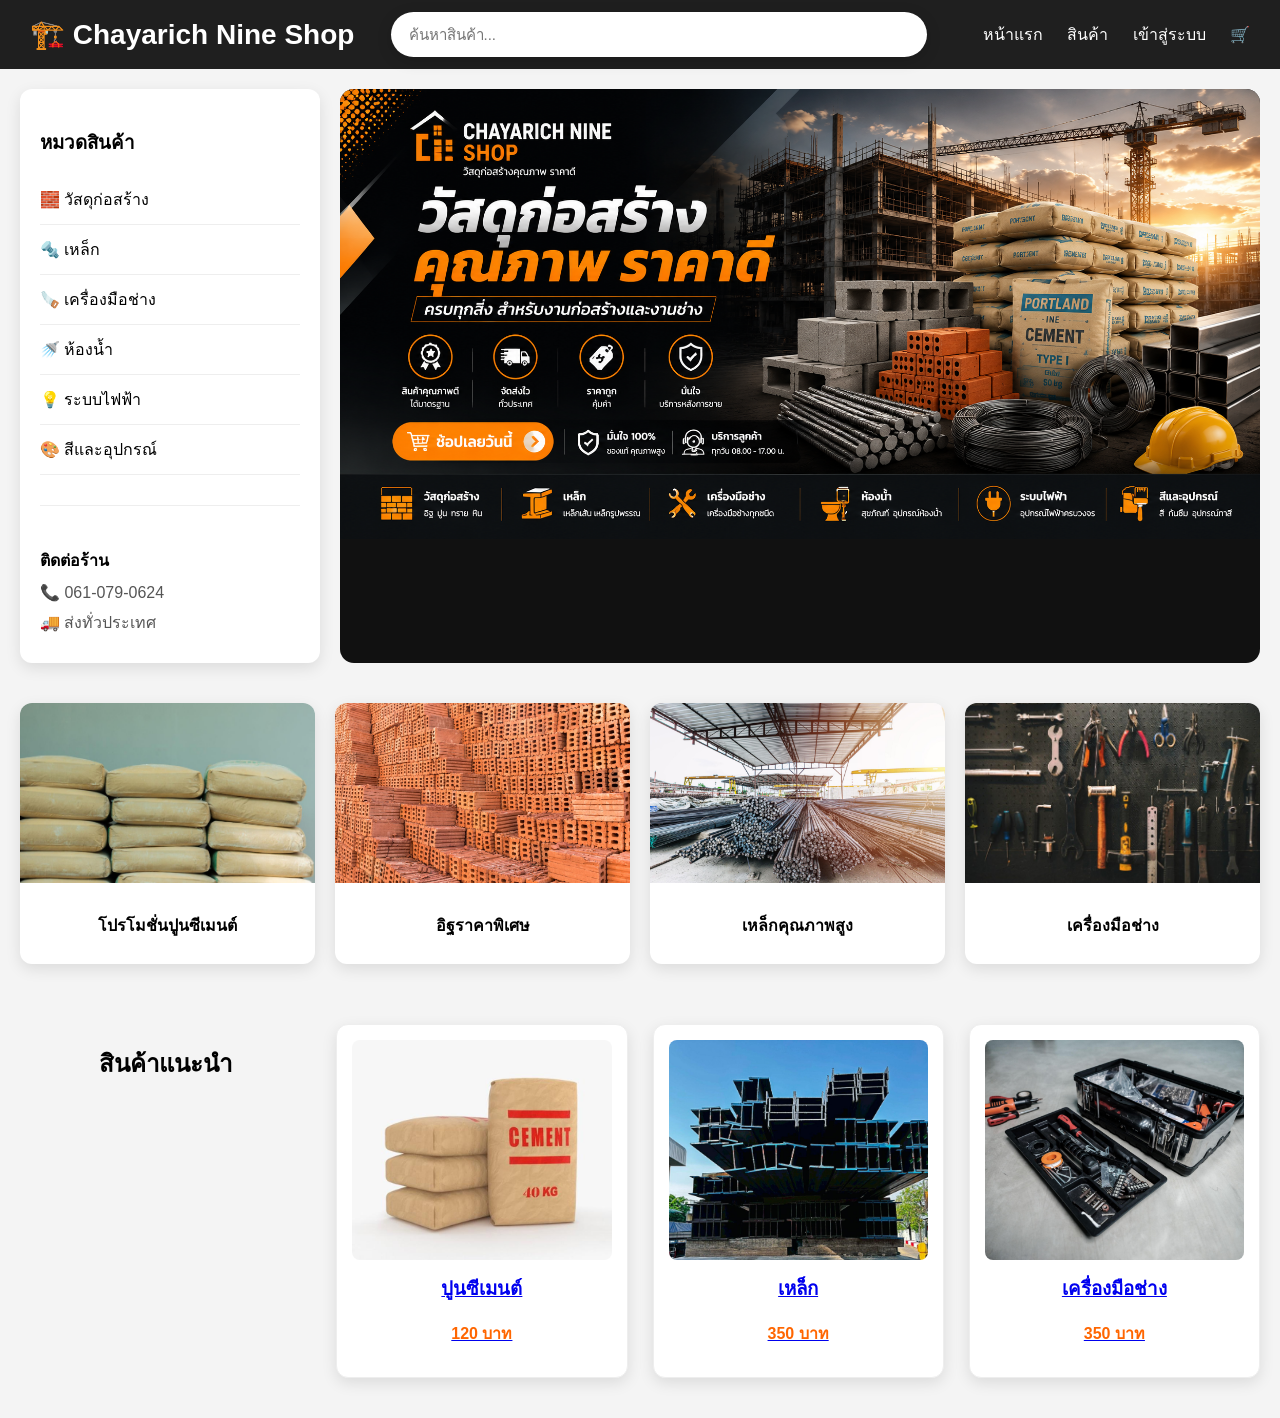
<file: index.html>
<!DOCTYPE html>
<html lang="th">
<head>
<meta charset="UTF-8">
<title>Chayarich Nine Shop</title>
<link rel="stylesheet" href="style.css">
</head>

<body>

<!-- HEADER -->
<header class="topbar">

  <div class="logo">
    🏗️ Chayarich Nine Shop
  </div>

  <div class="search-box">
    <input type="text" placeholder="ค้นหาสินค้า...">
  </div>

<div class="menu">
  <a href="index.html">หน้าแรก</a>
  <a href="products.html">สินค้า</a>
  <a href="#">เข้าสู่ระบบ</a>
  <a href="#">🛒</a>
</div>

</header>

<!-- MAIN BANNER -->
<section class="main-banner">

  <aside class="sidebar">
    <h3>หมวดสินค้า</h3>

    <ul>
      <li>🧱 วัสดุก่อสร้าง</li>
      <li>🔩 เหล็ก</li>
      <li>🪚 เครื่องมือช่าง</li>
      <li>🚿 ห้องน้ำ</li>
      <li>💡 ระบบไฟฟ้า</li>
      <li>🎨 สีและอุปกรณ์</li>
    </ul>

<div class="side-contact">
  <h4>ติดต่อร้าน</h4>
  <p>📞 061-079-0624</p>
  <p>🚚 ส่งทั่วประเทศ</p>
</div>

</aside>

  <div class="banner">
    <img src="./images/banner.png">
  </div>

</section>

<!-- PROMOTION -->
<section class="promo-grid">

  <div class="promo-card">
    <img src="./images/item1.jpg">
    <p>โปรโมชั่นปูนซีเมนต์</p>
  </div>

  <div class="promo-card">
    <img src="./images/item3.jpg">
    <p>อิฐราคาพิเศษ</p>
  </div>

  <div class="promo-card">
    <img src="./images/item4.jpg">
    <p>เหล็กคุณภาพสูง</p>
  </div>

  <div class="promo-card">
    <img src="./images/item8.jpg">
    <p>เครื่องมือช่าง</p>
  </div>

</section>

<!-- FEATURED PRODUCTS -->
<section class="featured">

  <h2>สินค้าแนะนำ</h2>

  <div class="product">
    <a href="product-detail.html">
      <img src="./images/item13.jpg">
      <h3>ปูนซีเมนต์</h3>
      <p>120 บาท</p>
    </a>
  </div>


  <div class="product">
    <a href="product-detail.html">
      <img src="./images/item14.jpg">
      <h3>เหล็ก</h3>
      <p>350 บาท</p>
    </a>
  </div>

  <div class="product">
    <a href="product-detail.html">
      <img src="./images/item10.jpg">
      <h3>เครื่องมือช่าง</h3>
      <p>350 บาท</p>
    </a>
  </div>

</section>

</body>
</html>
</file>
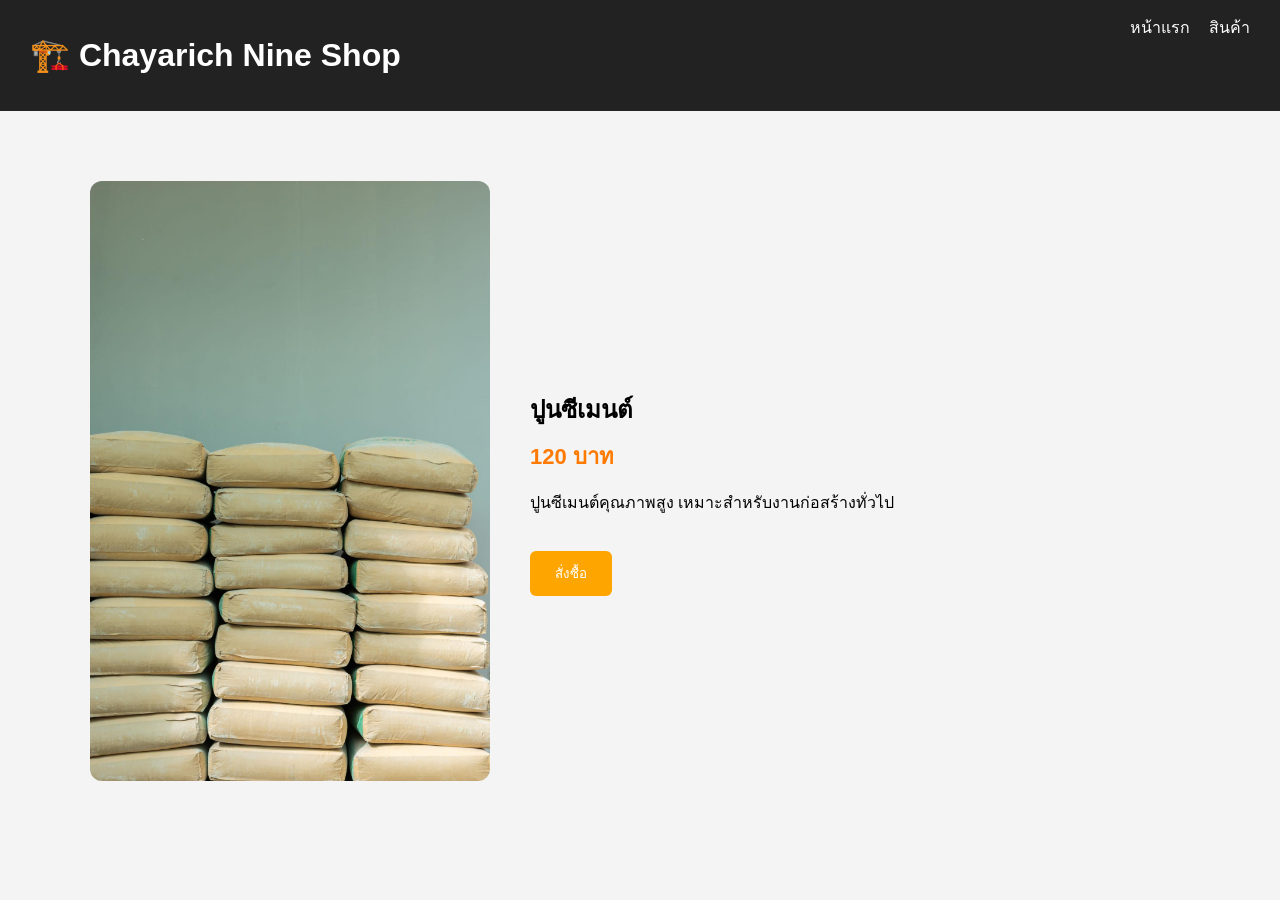
<file: product-detail.html>
<!DOCTYPE html>
<html lang="th">
<head>
<meta charset="UTF-8">
<title>รายละเอียดสินค้า</title>
<link rel="stylesheet" href="style.css">
</head>

<body>

<header>
  <h1>🏗️ Chayarich Nine Shop</h1>
  <nav>
    <a href="index.html">หน้าแรก</a>
    <a href="products.html">สินค้า</a>
  </nav>
</header>

<section class="detail">

  <div class="detail-img">
    <img src="./images/item1.jpg">
  </div>

  <div class="detail-info">
    <h2>ปูนซีเมนต์</h2>
    <p class="price">120 บาท</p>

    <p>
      ปูนซีเมนต์คุณภาพสูง เหมาะสำหรับงานก่อสร้างทั่วไป
    </p>

    <button class="buy-btn">สั่งซื้อ</button>
  </div>

</section>

</body>
</html>
</file>
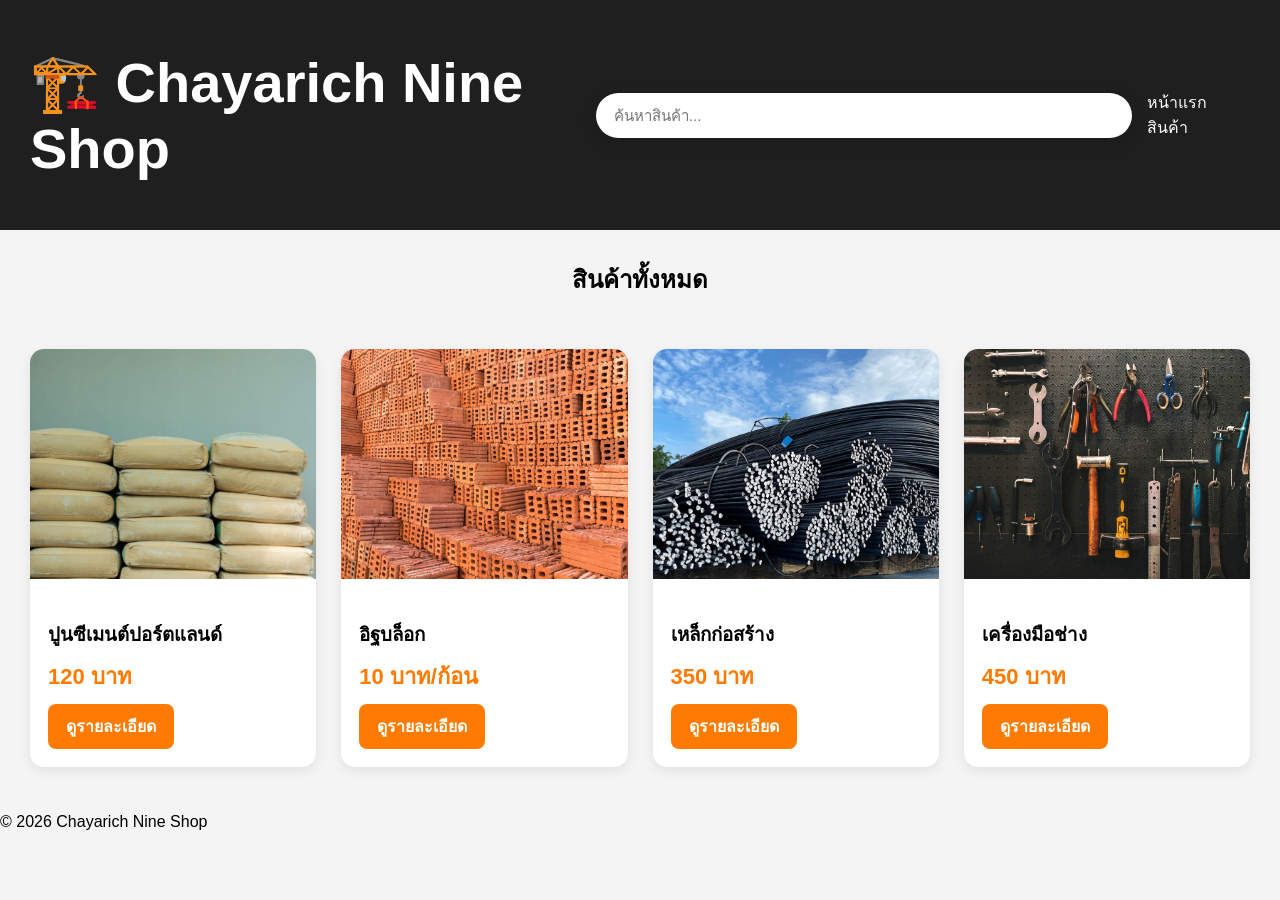
<file: products.html>
<!DOCTYPE html>
<html lang="th">
<head>
<meta charset="UTF-8">
<title>สินค้า - Chayarich Nine</title>
<link rel="stylesheet" href="style.css">
</head>

<body>

<header class="topbar">

  <div class="logo">
    <h1>🏗️ Chayarich Nine Shop</h1>
  </div>

  <div class="search-box">
    <input type="text" placeholder="ค้นหาสินค้า...">
  </div>

  <nav>
    <a href="index.html">หน้าแรก</a>
    <a href="products.html">สินค้า</a>
  </nav>

</header>

<section class="page-title">
  <h2>สินค้าทั้งหมด</h2>
</section>

<section class="products-page">

  <div class="products-grid">

    <div class="product-card">
      <img src="images/item1.jpg">

      <div class="product-info">
        <h3>ปูนซีเมนต์ปอร์ตแลนด์</h3>

        <p class="price">120 บาท</p>

        <a href="product-detail.html" class="detail-btn">
          ดูรายละเอียด
        </a>
      </div>
    </div>

    <div class="product-card">
      <img src="images/item3.jpg">

      <div class="product-info">
        <h3>อิฐบล็อก</h3>

        <p class="price">10 บาท/ก้อน</p>

        <a href="product-detail.html" class="detail-btn">
          ดูรายละเอียด
        </a>
      </div>
    </div>

    <div class="product-card">
      <img src="images/item5.jpg">

      <div class="product-info">
        <h3>เหล็กก่อสร้าง</h3>

        <p class="price">350 บาท</p>

        <a href="product-detail.html" class="detail-btn">
          ดูรายละเอียด
        </a>
      </div>
    </div>

    <div class="product-card">
      <img src="images/item8.jpg">

      <div class="product-info">
        <h3>เครื่องมือช่าง</h3>

        <p class="price">450 บาท</p>

        <a href="product-detail.html" class="detail-btn">
          ดูรายละเอียด
        </a>
      </div>
    </div>

  </div>

</section>

<footer>
  <p>© 2026 Chayarich Nine Shop</p>
</footer>

</body>
</html>
</file>
<file: style.css>
body {
  font-family: Arial;
  margin: 0;
  background: #f4f4f4;
}

/* HEADER */
header {
  background: #222;
  color: white;
  padding: 15px 30px;
  display: flex;
  justify-content: space-between;
}

nav a {
  color: white;
  margin-left: 15px;
  text-decoration: none;
}

/* HERO */
.hero {
  background: linear-gradient(rgba(0,0,0,0.5), rgba(0,0,0,0.5)),
              url('https://images.unsplash.com/photo-1503387762-592deb58ef4e');
  background-size: cover;
  background-position: center;
  height: 300px;
  display: flex;
  justify-content: center;
  align-items: center;
}

.hero-content {
  color: white;
  text-align: center;
}

.hero-content h2 {
  font-size: 28px;
  font-weight: bold;
}

.btn {
  background: orange;
  color: white;
  padding: 10px 20px;
  text-decoration: none;
  border-radius: 5px;
}

.btn:hover {
  background: #ff6600;
}

/* CATEGORIES */
.categories {
  display: flex;
  justify-content: center;
  gap: 20px;
  padding: 30px;
  background: #fff;
}

.categories div {
  background: #eee;
  padding: 12px 20px;
  border-radius: 8px;
  cursor: pointer;
  box-shadow: 0 3px 10px rgba(0,0,0,0.1);
}

.categories div:hover {
  background: orange;
  color: white;
}


/* PRODUCTS */
.featured {
  max-width: 1400px;
  margin: auto;
  padding: 40px 20px;
}

.featured h2 {
  text-align: center;
  margin-bottom: 30px;
  width: 100%;
}

.featured {
  display: grid;
  grid-template-columns: repeat(auto-fit, minmax(250px, 1fr));
  gap: 25px;
}

.product {
  background: white;
  padding: 15px;
  border-radius: 12px;
  text-align: center;
  box-shadow: 0 5px 15px rgba(0,0,0,0.1);
  transition: 0.3s;
  border: 1px solid #eee;
  cursor: pointer;
}

.product h3 {
  margin-top: 10px;
}

.product:hover {
  transform: translateY(-8px);
  box-shadow: 0 10px 25px rgba(0,0,0,0.15);
}

.product p {
  color: #ff6600;
  font-weight: bold;
}

.product img {
  width: 100%;
  height: 220px;
  object-fit: cover;
  border-radius: 8px;
}


.detail {
  max-width: 1100px;
  margin: 50px auto;
  display: flex;
  gap: 40px;
  padding: 20px;
  align-items: center;
}

.detail-img img {
  width: 400px;
  border-radius: 12px;
}

.detail-info {
  flex: 1;
}

.detail-info h2 {
  margin-bottom: 10px;
}

.price {
  color: orange;
  font-size: 22px;
  font-weight: bold;
}

.buy-btn {
  background: orange;
  color: white;
  padding: 12px 25px;
  border: none;
  border-radius: 6px;
  cursor: pointer;
  margin-top: 20px;
}


/* TOPBAR */
.topbar {
  background: #1f1f1f;
  color: white;
  display: flex;
  align-items: center;
  justify-content: space-between;
  padding: 12px 30px;
}

.logo {
  font-size: 28px;
  font-weight: bold;
}

.search-box input {
  width: 500px;
  padding: 14px 18px;
  border-radius: 30px;
  border: none;
  outline: none;
  font-size: 15px;
  box-shadow: 0 4px 15px rgba(0,0,0,0.15);
}

.menu a {
  color: white;
  margin-left: 20px;
  text-decoration: none;
}

/* MAIN BANNER */
.main-banner {
  display: flex;
  gap: 20px;
  padding: 20px;
}

.sidebar {
  width: 260px;
  background: white;
  border-radius: 12px;
  padding: 20px;
  box-shadow: 0 5px 15px rgba(0,0,0,0.1);
}

.sidebar ul {
  list-style: none;
  padding: 0;
}

.sidebar li {
  padding: 12px 0;
  border-bottom: 1px solid #eee;
  cursor: pointer;
}

.sidebar li:hover {
  color: orange;
}

.banner {
  flex: 1;
  height: auto;
  border-radius: 14px;
  overflow: hidden;
  background: #111;
}

.banner img {
  width: 100%;
  height: auto;
  display: block;
  object-position: center;
  display: block;
}

/* PROMOTION */
.promo-grid {
  display: grid;
  grid-template-columns: repeat(4, 1fr);
  gap: 20px;
  padding: 20px;
}

.promo-card {
  background: white;
  border-radius: 12px;
  overflow: hidden;
  text-align: center;
  box-shadow: 0 5px 15px rgba(0,0,0,0.1);
}

.promo-card img {
  width: 100%;
  height: 180px;
  object-fit: cover;
}

.promo-card p {
  padding: 10px;
  font-weight: bold;
}

.side-contact {
  margin-top: 30px;
  padding-top: 20px;
  border-top: 1px solid #eee;
}

.side-contact h4 {
  margin-bottom: 10px;
}

.side-contact p {
  margin: 8px 0;
  color: #555;
}

.promo-card {
  transition: 0.3s;
}

.promo-card:hover {
  transform: translateY(-6px);
  box-shadow: 0 10px 20px rgba(0,0,0,0.15);
}

.products-page {
  padding: 30px;
}

.products-grid {
  display: grid;
  grid-template-columns: repeat(4, 1fr);
  gap: 25px;
}

.product-card {
  background: white;
  border-radius: 14px;
  overflow: hidden;
  box-shadow: 0 4px 12px rgba(0,0,0,0.08);
  transition: 0.3s;
}

.product-card:hover {
  transform: translateY(-5px);
  box-shadow: 0 10px 25px rgba(0,0,0,0.15);
}

.product-card img {
  width: 100%;
  height: 230px;
  object-fit: cover;
}

.product-info {
  padding: 18px;
}

.product-info h3 {
  margin-bottom: 10px;
}

.price {
  color: #ff7a00;
  font-size: 22px;
  font-weight: bold;
  margin: 10px 0;
}

.detail-btn {
  display: inline-block;
  background: #ff7a00;
  color: white;
  padding: 10px 18px;
  border-radius: 8px;
  text-decoration: none;
  font-weight: bold;
}

.detail-btn:hover {
  background: #e66d00;
}

.page-title {
  text-align: center;
  margin-top: 30px;
}
</file>
